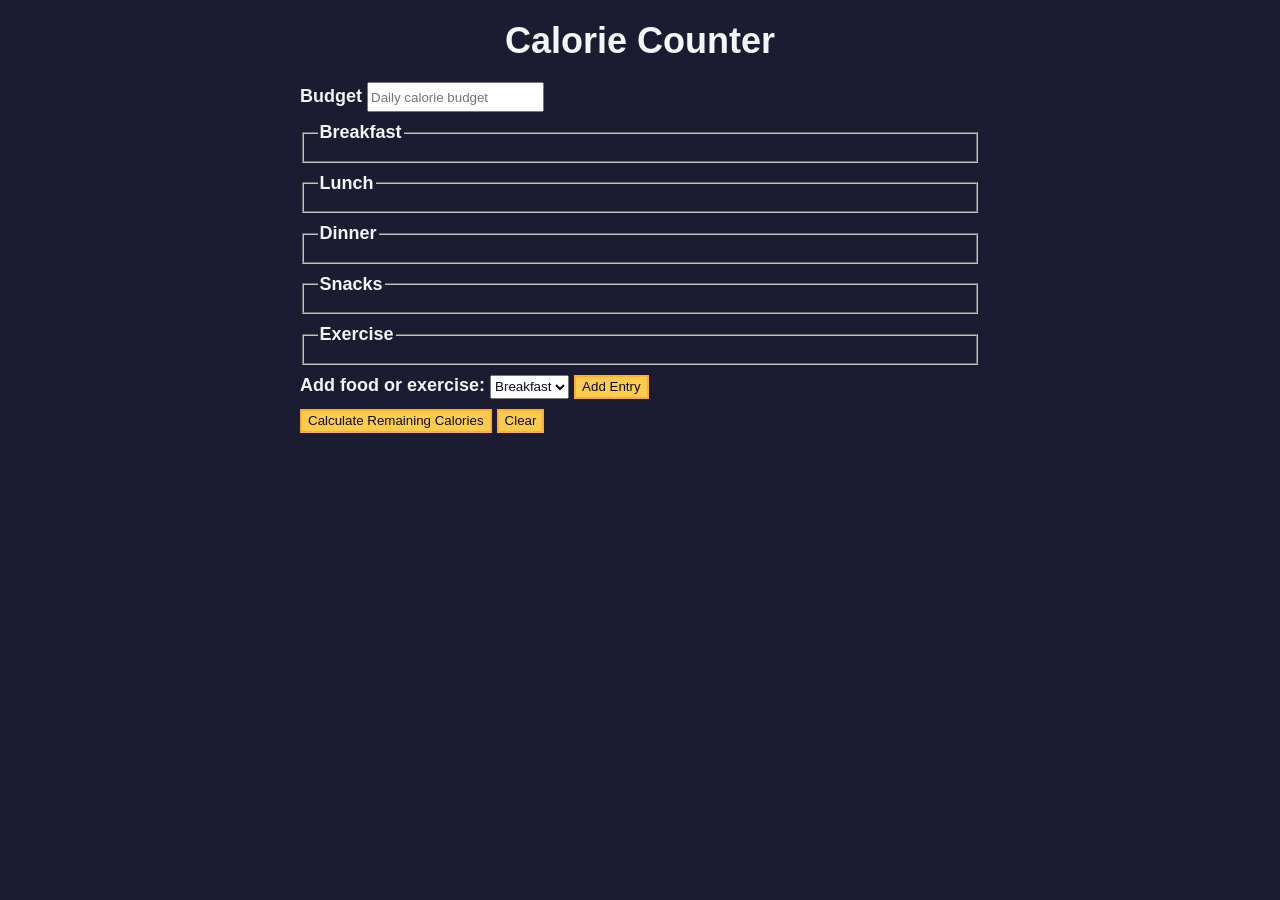
<file: FreeCodeCamp/Build a Calorie Counter/index.html>
<!DOCTYPE html>
<html lang="en">
  <head>
    <meta charset="utf-8" />
    <meta name="viewport" content="width=device-width, initial-scale=1.0" />
    <link rel="stylesheet" href="./resources/css/styles.css" />
    <title>Calorie Counter</title>
  </head>
  <body>
    <main>
      <h1>Calorie Counter</h1>
      <div class="container">
        <form id="calorie-counter">
          <label for="budget">Budget</label>
          <input
            type="number"
            min="0"
            id="budget"
            placeholder="Daily calorie budget"
            required
          />
          <fieldset id="breakfast">
            <legend>Breakfast</legend>
            <div class="input-container"></div>
          </fieldset>
          <fieldset id="lunch">
            <legend>Lunch</legend>
            <div class="input-container"></div>
          </fieldset>
          <fieldset id="dinner">
            <legend>Dinner</legend>
            <div class="input-container"></div>
          </fieldset>
          <fieldset id="snacks">
            <legend>Snacks</legend>
            <div class="input-container"></div>
          </fieldset>
          <fieldset id="exercise">
            <legend>Exercise</legend>
            <div class="input-container"></div>
          </fieldset>
          <div class="controls">
            <span>
              <label for="entry-dropdown">Add food or exercise:</label>
              <select id="entry-dropdown" name="options">
                <option value="breakfast" selected>Breakfast</option>
                <option value="lunch">Lunch</option>
                <option value="dinner">Dinner</option>
                <option value="snacks">Snacks</option>
                <option value="exercise">Exercise</option>
              </select>
              <button type="button" id="add-entry">Add Entry</button>
            </span>
          </div>
          <div>
            <button type="submit">
              Calculate Remaining Calories
            </button>
            <button type="button" id="clear">Clear</button>
          </div>
        </form>
        <div id="output" class="output hide"></div>
      </div>
    </main>
    <script src="./resources/javascript/main.js"></script>
  </body>
</html>
</file>
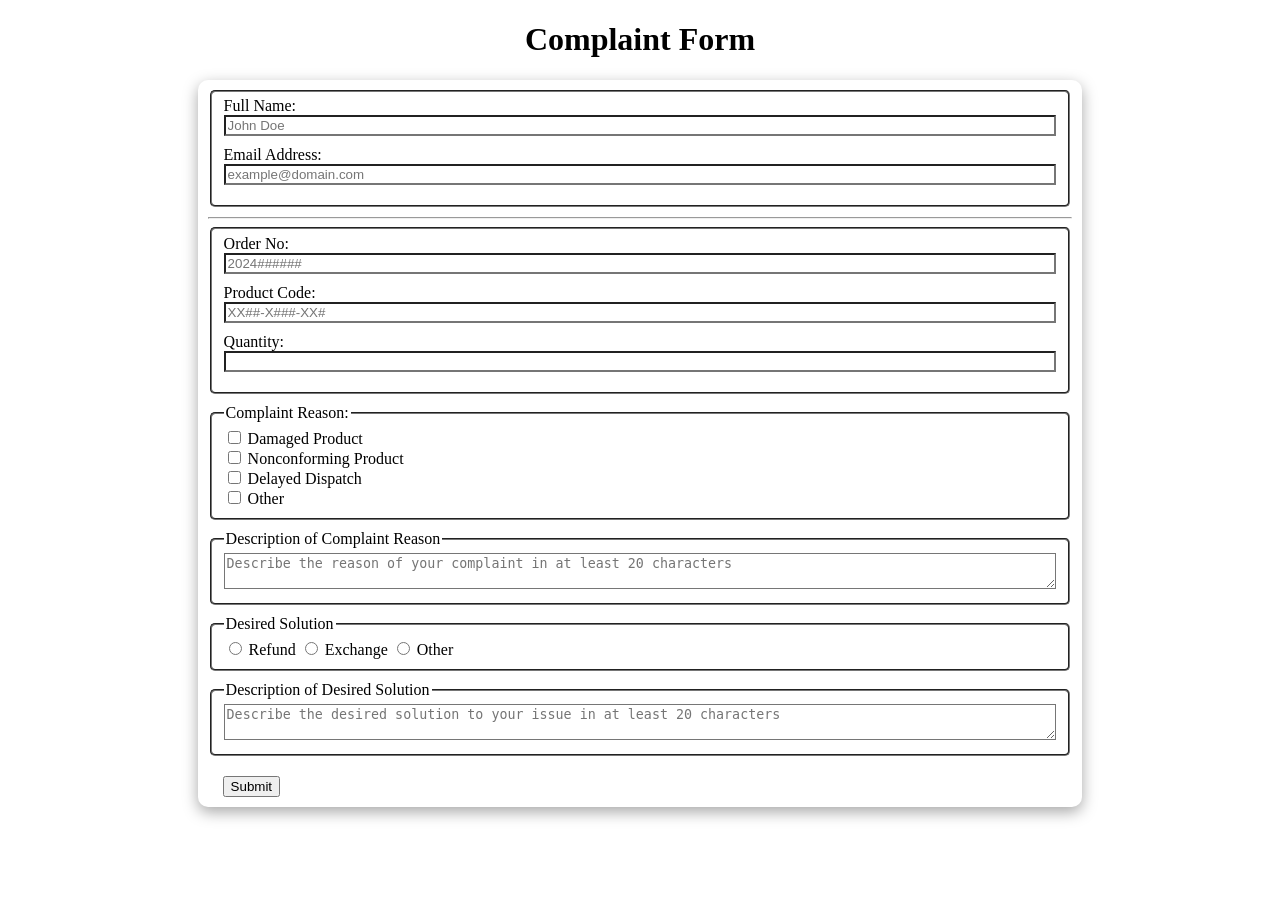
<file: FreeCodeCamp/Build a Customer Complaint Form/index.html>
<!DOCTYPE html>
<html lang="en">

<head>
    <title>Customer Complaint Form</title>
    <meta charset="utf-8">
    <meta name="viewport" content="width=device-width, initial-scale=1.0">
    <link rel="stylesheet" href="./resources/css/styles.css">
</head>

<body>
    <h1>Complaint Form</h1>
    <form id="form">
        <fieldset id="personal-info">
            <div>
                <label for="full-name">Full Name:</label>
                <input type="text" id="full-name" name="full-name" placeholder="John Doe">
            </div>

            <div>
                <label for="email">Email Address:</label>
                <input type="email" id="email" name="email" placeholder="example@domain.com">
            </div>
        </fieldset>
        <hr>
        <fieldset id="product-info">
            <div>
                <label for="order-no">Order No:</label>
                <input type="text" id="order-no" name="order-no" placeholder="2024######">
            </div>
            <div>
                <label for="product-code">Product Code:</label>
                <input type="text" id="product-code" name="product-code" placeholder="XX##-X###-XX#">
            </div>
            <div>
                <label for="quantity">Quantity:</label>
                <input type="number" id="quantity" name="quantity" min="1">
            </div>
        </fieldset>

        <fieldset id="complaints-group">
            <legend>Complaint Reason:</legend>
            <div>
                <input type="checkbox" id="damaged-product" name="complaint" value="damaged-product">
                <label for="damaged-product">Damaged Product</label>
            </div>

            <div>
                <input type="checkbox" id="nonconforming-product" name="complaint" value="nonconforming-product">
                <label for="nonconforming-product">Nonconforming Product</label>
            </div>

            <div>
                <input type="checkbox" id="delayed-dispatch" name="complaint" value="delayed-dispatch">
                <label for="delayed-dispatch">Delayed Dispatch</label>
            </div>

            <div>
                <input type="checkbox" id="other-complaint" name="complaint" value="other">
                <label for="other-complaint">Other</label>
            </div>
        </fieldset>

        <fieldset id="complaint-description-container">
            <legend>Description of Complaint Reason</legend>
            <textarea placeholder="Describe the reason of your complaint in at least 20 characters"
                name="complaint-textarea" id="complaint-description"></textarea>
        </fieldset>

        <fieldset id="solutions-group">
            <legend>Desired Solution</legend>
            <input type="radio" name="solutions" id="refund" value="refund">
            <label for="refund">Refund</label>

            <input type="radio" name="solutions" id="exchange" value="exchange">
            <label for="exchange">Exchange</label>

            <input type="radio" name="solutions" id="other-solution" value="other">
            <label for="other-solution">Other</label>
        </fieldset>

        <fieldset id="solution-description-container">
            <legend>Description of Desired Solution</legend>
            <textarea placeholder="Describe the desired solution to your issue in at least 20 characters"
                name="solution-textarea" id="solution-description"></textarea>
        </fieldset>
        <div id="btn-container">
            <button type="submit" id="submit-btn">Submit</button>
            <span id="message-box" aria-live="polite"></span>
        </div>

    </form>

    <script src="./resources/javascript/main.js"></script>
</body>

</html>
</file>
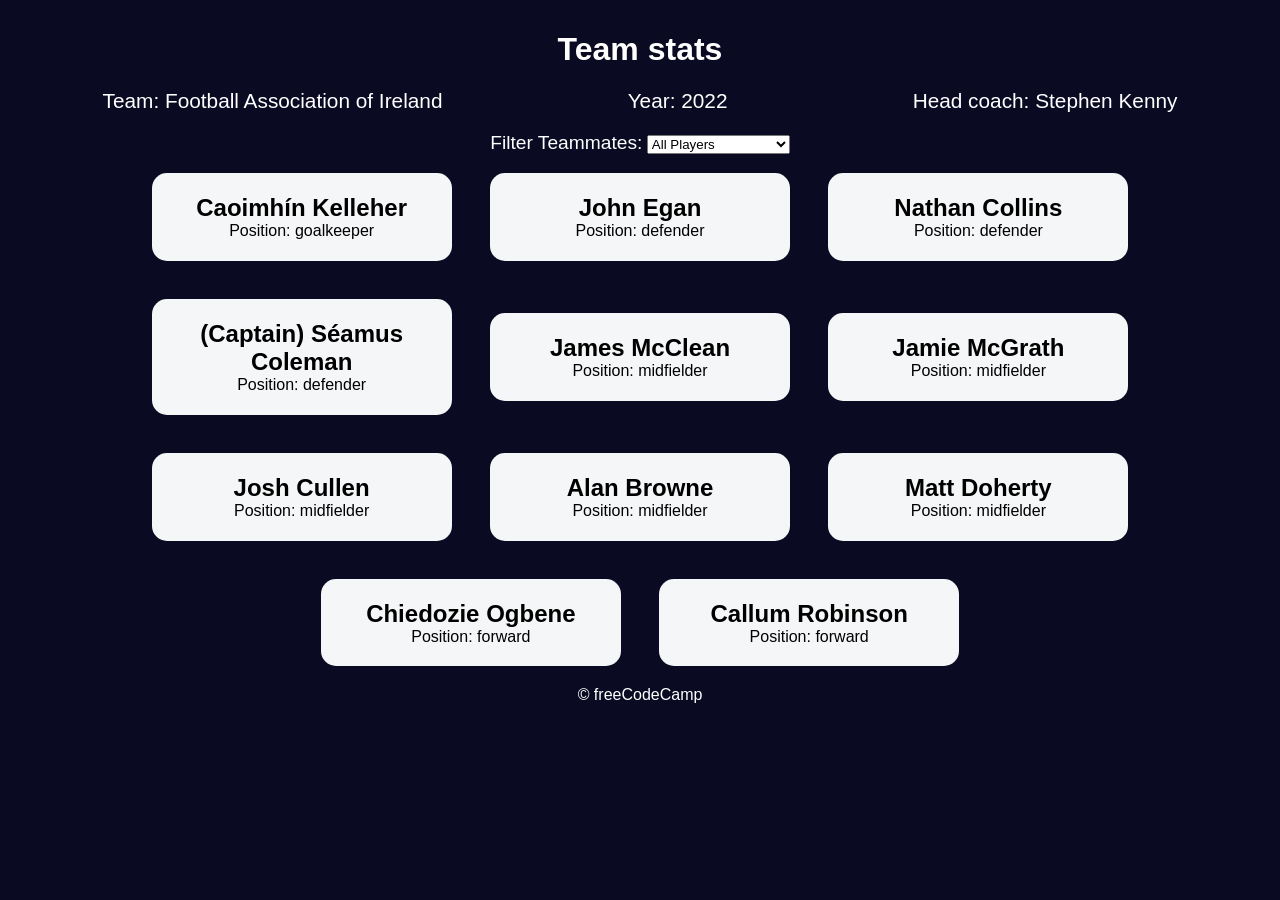
<file: FreeCodeCamp/Build a Set of Football Team Cards/index.html>
<!DOCTYPE html>
<html lang="en">

<head>
    <meta charset="UTF-8" />
    <meta http-equiv="X-UA-Compatible" content="IE=edge" />
    <meta name="viewport" content="width=device-width, initial-scale=1.0" />
    <title>
        Build a Set of Football Team Cards
    </title>
    <link rel="stylesheet" href="./resources/css/styles.css" />
</head>

<body>
    <h1 class="title">Team stats</h1>
    <main>
        <div class="team-stats">
            <p>Team: <span id="team"></span></p>
            <p>Year: <span id="year"></span></p>
            <p>Head coach: <span id="head-coach"></span></p>
        </div>
        <label class="options-label" for="players">Filter Teammates:</label>
        <select name="players" id="players">
            <option value="all">All Players</option>
            <option value="forward">Position Forward</option>
            <option value="midfielder">Position Midfielder</option>
            <option value="defender">Position Defender</option>
            <option value="goalkeeper">Position Goalkeeper</option>
        </select>
        <div class="cards" id="player-cards"></div>
    </main>
    <footer>&copy; freeCodeCamp</footer>
    <script src="./resources/javascript/main.js"></script>
</body>

</html>
</file>
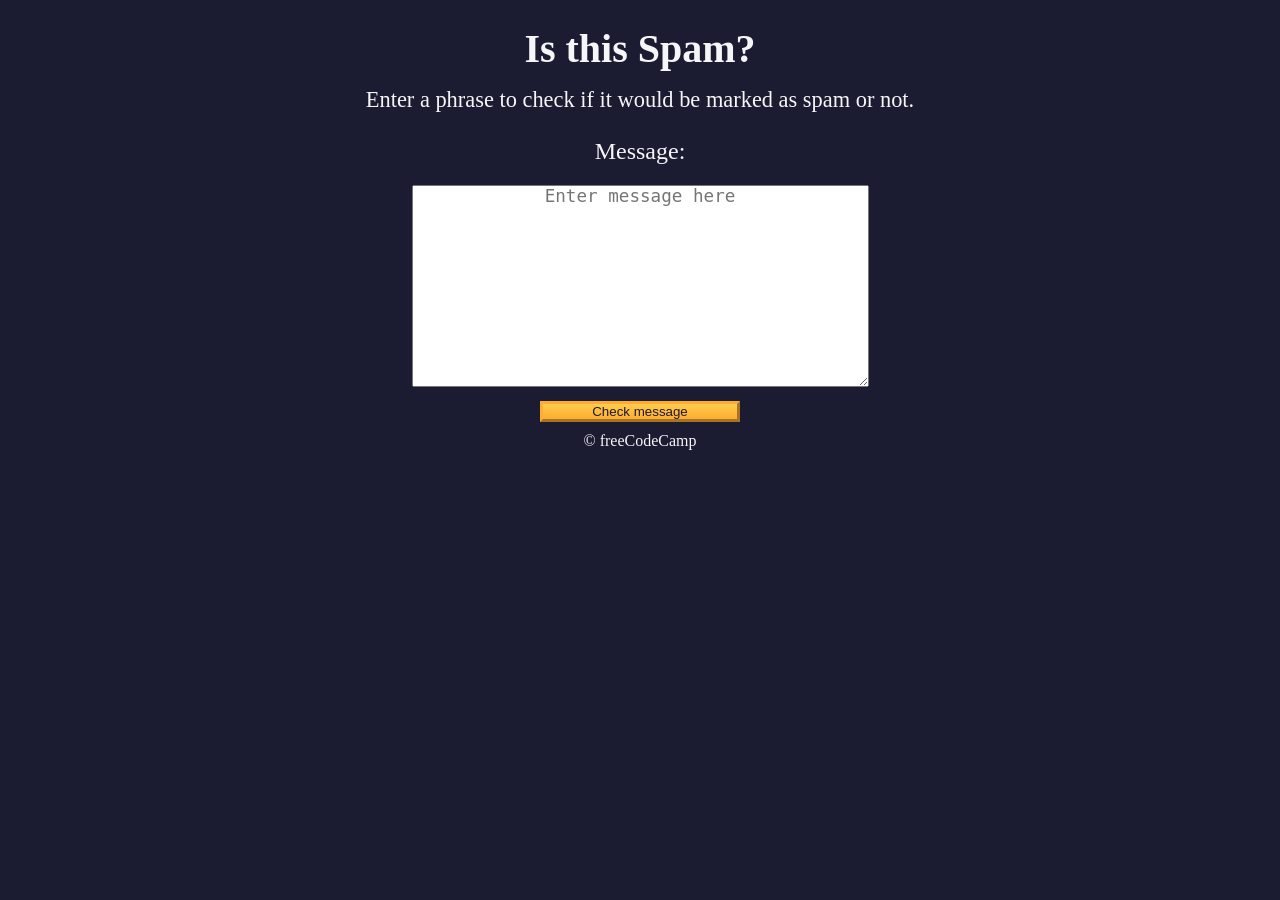
<file: FreeCodeCamp/Build a Spam Filter/index.html>
<!DOCTYPE html>
<!-- Declares the document as HTML5 -->
<html lang="en">
  <head>
    <!-- Metadata about the document -->
    <meta charset="UTF-8" />
    <!-- Sets character encoding to UTF-8 -->
    <meta name="viewport" content="width=device-width" />
    <!-- Ensures proper rendering and touch zooming on mobile devices -->
    <title>Learn Regular Expressions by Building a Spam Filter</title>
    <!-- Title of the webpage shown in browser tab -->
    <link rel="stylesheet" href="./resources/css/styles.css" />
    <!-- Link to external CSS stylesheet for styling -->
  </head>

  <body>
    <!-- Main content of the webpage -->
    <header class="main-text">
      <!-- Header section with class for styling -->
      <h1 class="title">Is this Spam?</h1>
      <!-- Main heading of the page -->
      <p class="description">
        Enter a phrase to check if it would be marked as spam or not.
      </p>
      <!-- Description paragraph explaining the purpose -->
    </header>

    <main>
      <!-- Main section containing the input and button -->
      <label class="message-label" for="message-input">Message: </label>
      <!-- Label for the textarea input -->
      <textarea
        placeholder="Enter message here"
        value=""
        type="text"
        name="message"
        id="message-input"
        rows="10"
        cols="40"
      ></textarea>
      <!-- Textarea for user to input message, with placeholder and size attributes -->
      <button class="btn" id="check-message-btn" type="button">
        Check message
      </button>
      <!-- Button that triggers spam check -->
      <p id="result-message"></p>
      <!-- Paragraph to display result message -->
    </main>

    <footer class="footer">&copy; freeCodeCamp</footer>
    <!-- Footer section with copyright info -->
    <script src="./resources/javascript/main.js"></script>
    <!-- Link to external JavaScript file for functionality -->
  </body>
</html>
</file>
<file: FreeCodeCamp/Build a Calorie Counter/resources/css/styles.css>
:root {
  --light-grey: #f5f6f7;
  --dark-blue: #0a0a23;
  --fcc-blue: #1b1b32;
  --light-yellow: #fecc4c;
  --dark-yellow: #feac32;
  --light-pink: #ffadad;
  --dark-red: #850000;
  --light-green: #acd157;
}

body {
  font-family: "Lato", Helvetica, Arial, sans-serif;
  font-size: 18px;
  background-color: var(--fcc-blue);
  color: var(--light-grey);
}

h1 {
  text-align: center;
}

.container {
  width: 90%;
  max-width: 680px;
}

h1,
.container,
.output {
  margin: 20px auto;
}

label,
legend {
  font-weight: bold;
}

.input-container {
  display: flex;
  flex-direction: column;
}

button {
  cursor: pointer;
  text-decoration: none;
  background-color: var(--light-yellow);
  border: 2px solid var(--dark-yellow);
}

button,
input,
select {
  min-height: 24px;
  color: var(--dark-blue);
}

fieldset,
label,
button,
input,
select {
  margin-bottom: 10px;
}

.output {
  border: 2px solid var(--light-grey);
  padding: 10px;
  text-align: center;
}

.hide {
  display: none;
}

.output span {
  font-weight: bold;
  font-size: 1.2em;
}

.surplus {
  color: var(--light-pink);
}

.deficit {
  color: var(--light-green);
}
</file>
<file: FreeCodeCamp/Build a Customer Complaint Form/resources/css/styles.css>
* {
    box-sizing: border-box;
}

h1 {
    text-align: center;
}

#form {
    max-width: 70%;
    margin: auto;
    border-radius: 10px;
    box-shadow: rgba(0, 0, 0, 0.35) 0px 5px 15px;
    padding: 10px;
}

input {
    border-color: rgb(118, 118, 118);
}

#personal-info input, #product-info input {
    width: 100%;
    margin-bottom: 10px;
}


fieldset {
    margin-bottom: 10px;
    border-radius: 5px;
    border-color: rgb(118, 118, 118);
}

textarea {
    width: 100%;
    border-color: rgb(118, 118, 118);
}

#btn-container {
    display: flex;
    justify-content: space-between;
    align-items: center;
}

#submit-btn, #clear-btn {
    margin: 10px 15px 0;
}
</file>
<file: FreeCodeCamp/Build a Set of Football Team Cards/resources/css/styles.css>
*,
*::before,
*::after {
    box-sizing: border-box;
    margin: 0;
    padding: 0;
}

:root {
    --dark-grey: #0a0a23;
    --light-grey: #f5f6f7;
    --white: #ffffff;
    --black: #000;
}

@media (max-width: 768px) {
    .team-stats {
        flex-direction: column;
    }
}

body {
    background-color: var(--dark-grey);
    text-align: center;
    padding: 10px;
    font-family: Roboto, sans-serif;
}

.title,
.options-label,
.team-stats,
footer {
    color: var(--white);
}

.title {
    margin: 1.3rem 0;
}

.team-stats {
    display: flex;
    justify-content: space-around;
    flex-wrap: wrap;
    font-size: 1.3rem;
    margin: 1.2rem 0;
}

.options-label {
    font-size: 1.2rem;
}

.cards {
    display: flex;
    flex-wrap: wrap;
    justify-content: center;
    align-items: center;
}

.player-card {
    background-color: var(--light-grey);
    padding: 1.3rem;
    margin: 1.2rem;
    width: 300px;
    border-radius: 15px;
}
</file>
<file: FreeCodeCamp/Build a Spam Filter/resources/css/styles.css>
*,
*::before,
*::after {
  box-sizing: border-box;
  margin: 0;
  padding: 0;
}

:root {
  --dark-grey: #1b1b32;
  --light-grey: #f5f6f7;
  --golden-yellow: #fecc4c;
  --yellow: #ffcc4c;
  --gold: #feac32;
  --orange: #ffac33;
  --dark-orange: #f89808;
}

body {
  background-color: var(--dark-grey);
  color: var(--light-grey);
}

body,
#message-input:placeholder-shown {
  text-align: center;
}

textarea {
  max-width: 90%;
}

.main-text {
  margin: 25px 0;
}

.title {
  font-size: 2.5rem;
}

.description {
  margin-top: 15px;
  font-size: 1.4rem;
}

.message-label {
  display: block;
  margin-bottom: 20px;
  font-size: 1.5rem;
}

#message-input:placeholder-shown,
textarea {
  font-size: 1.1rem;
}

.btn {
  display: block;
  cursor: pointer;
  width: 200px;
  margin: 10px auto;
  color: var(--dark-grey);
  background-color: var(--gold);
  background-image: linear-gradient(var(--golden-yellow), var(--orange));
  border-color: var(--gold);
  border-width: 3px;
}

.btn:hover {
  background-image: linear-gradient(var(--yellow), var(--dark-orange));
}

#result {
  font-size: 2rem;
  margin: 20px 0;
}

.footer {
  margin-top: 10px;
}
</file>
